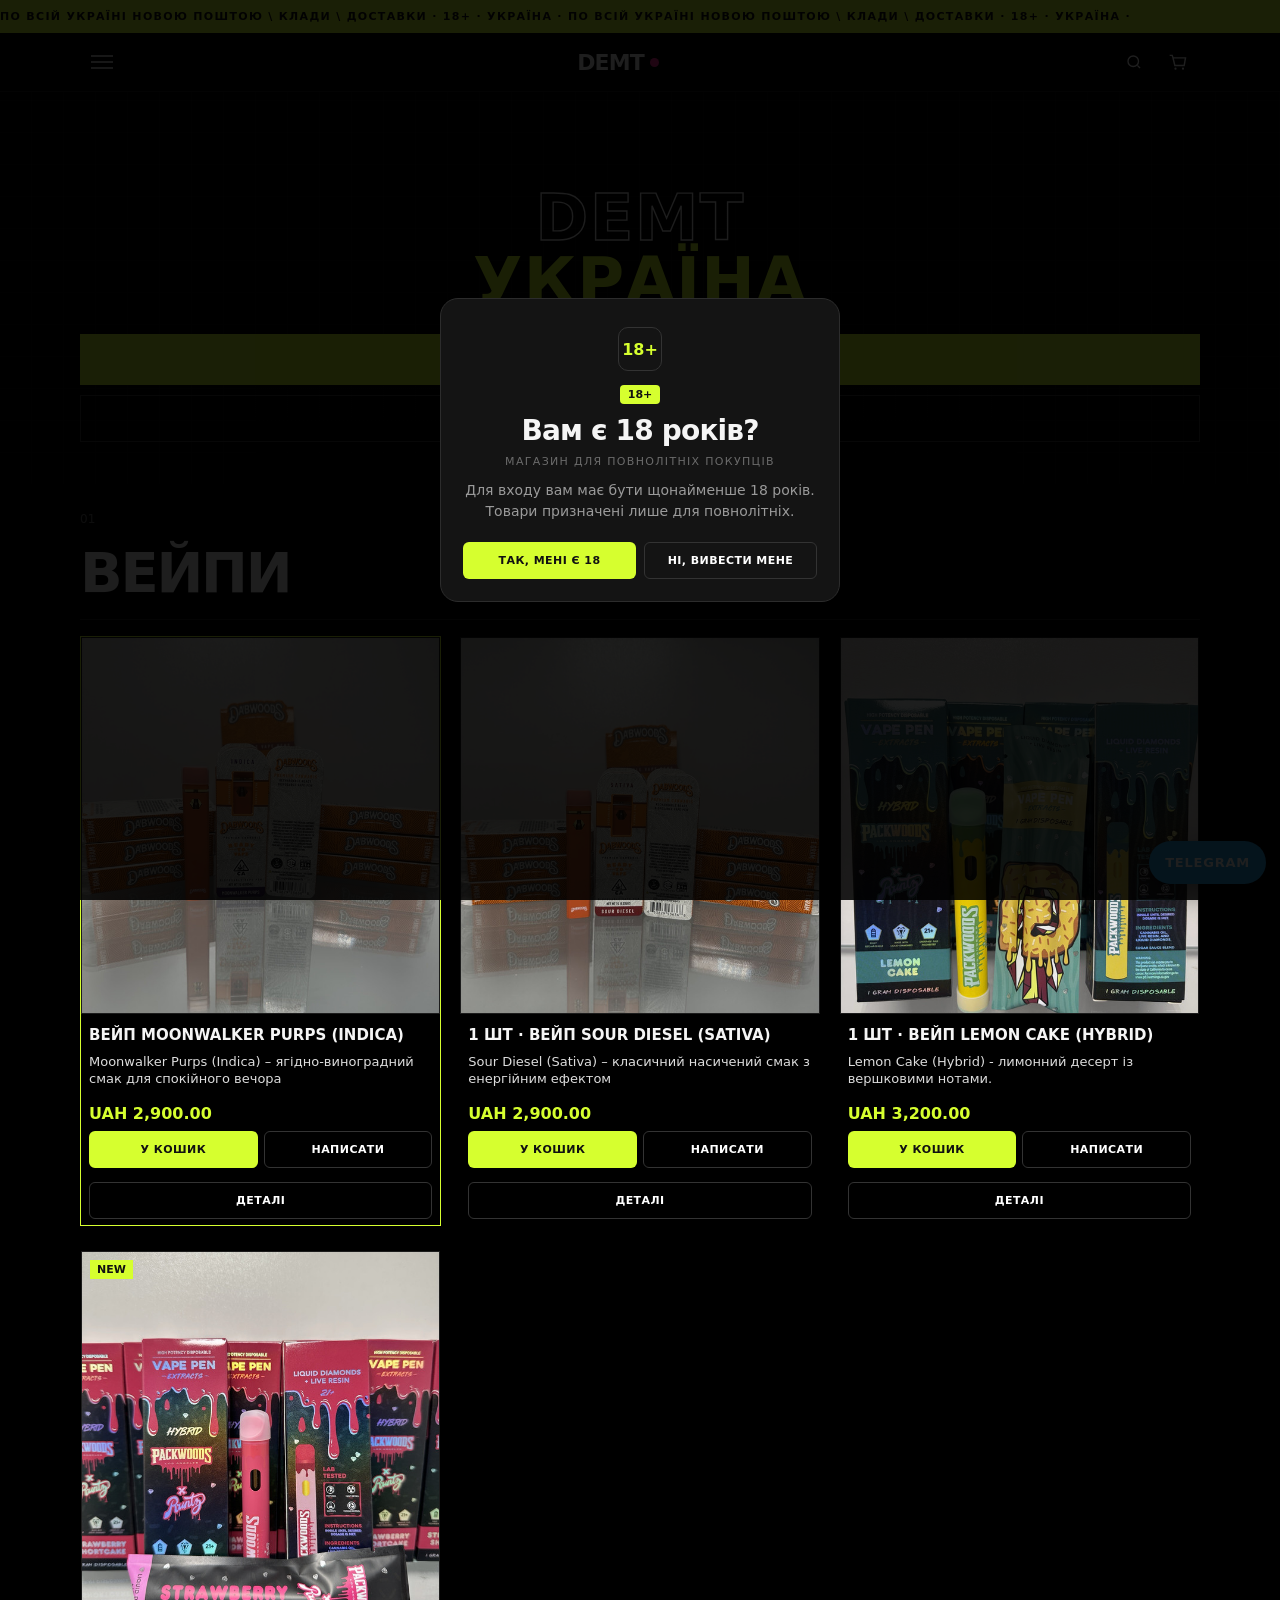
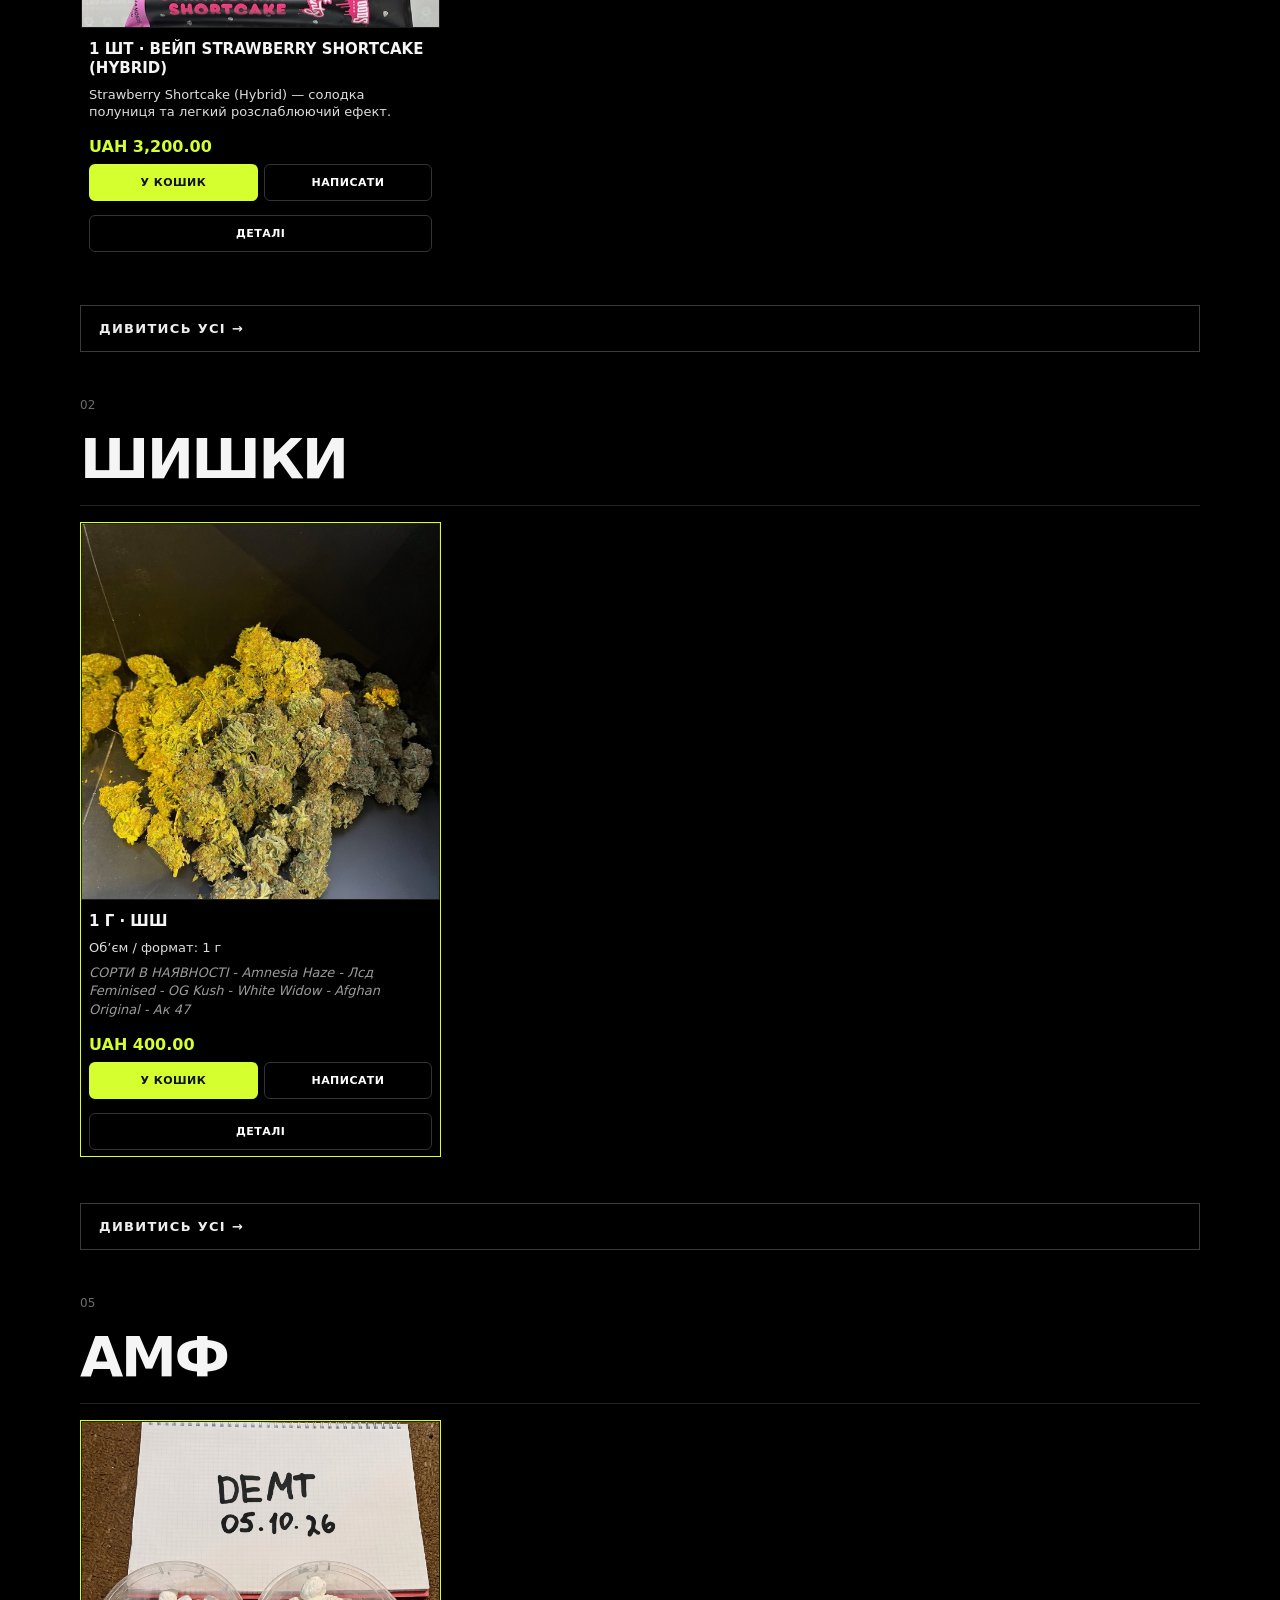
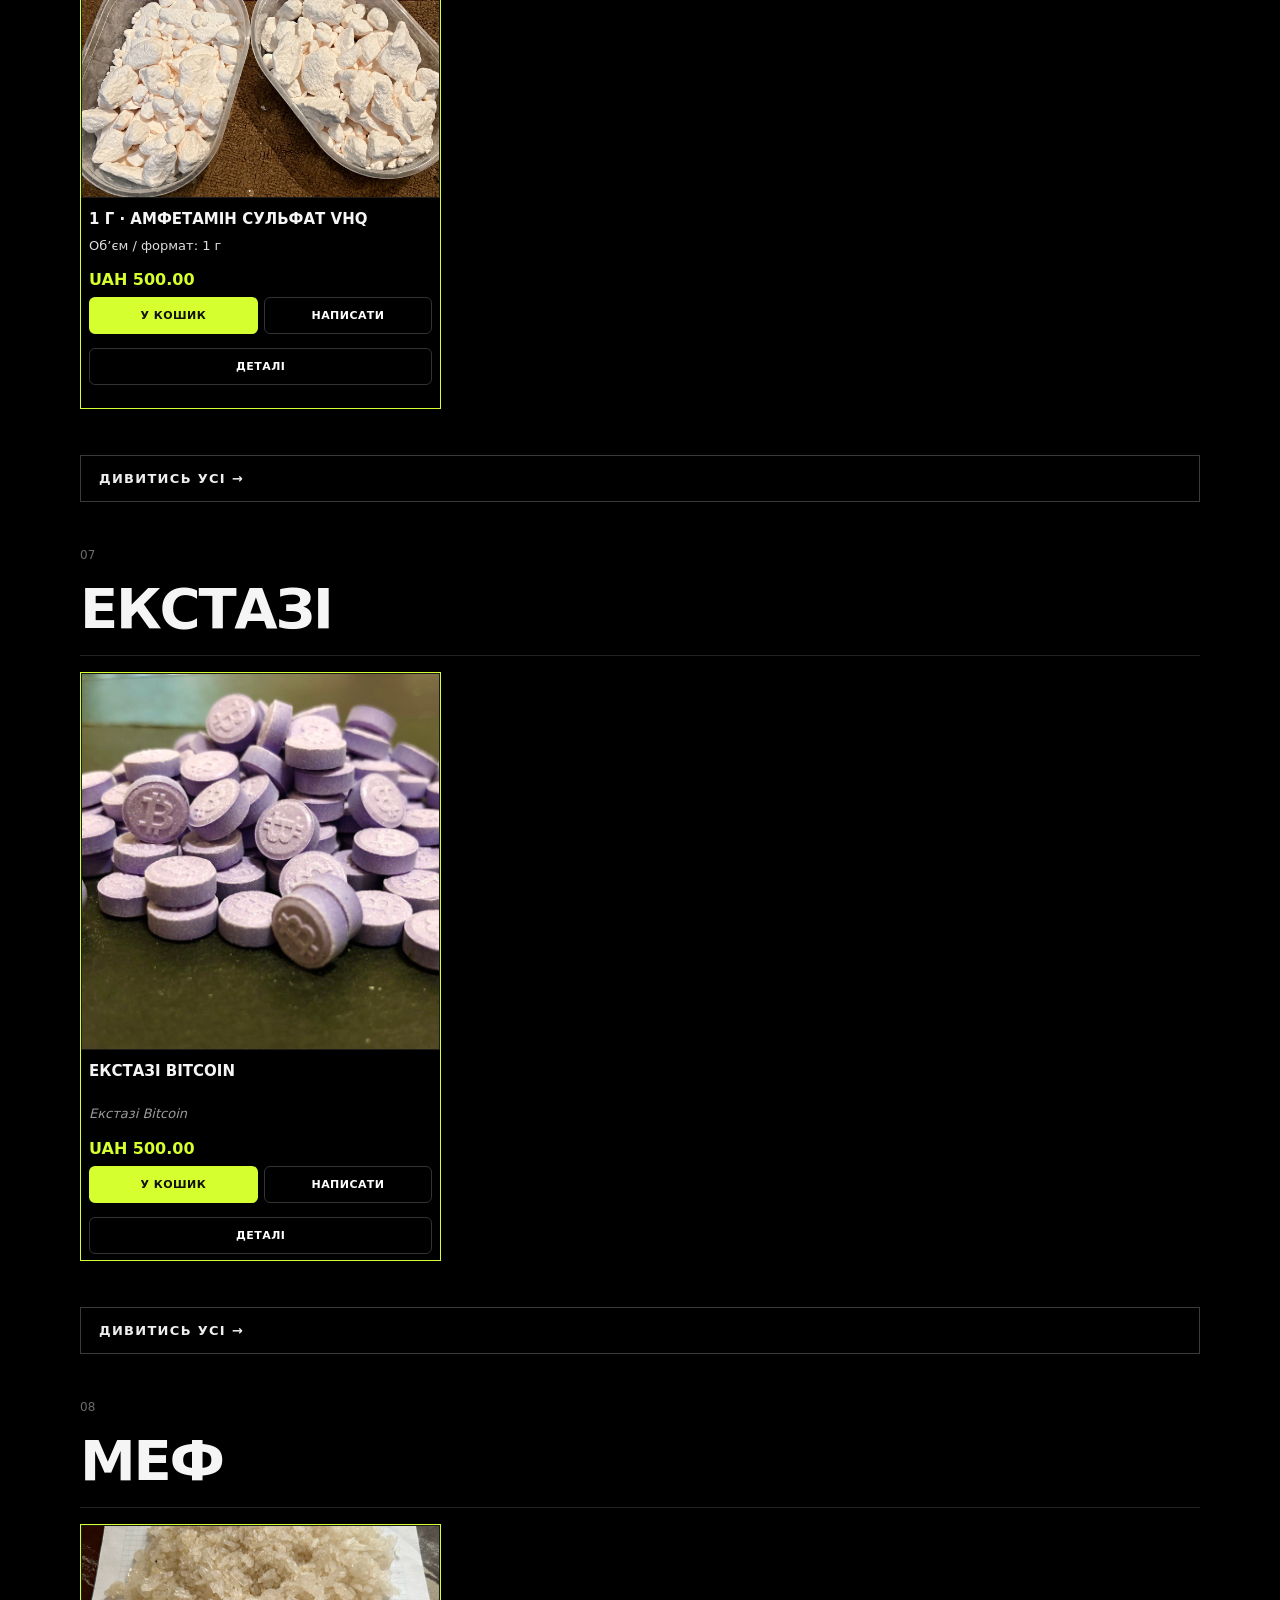
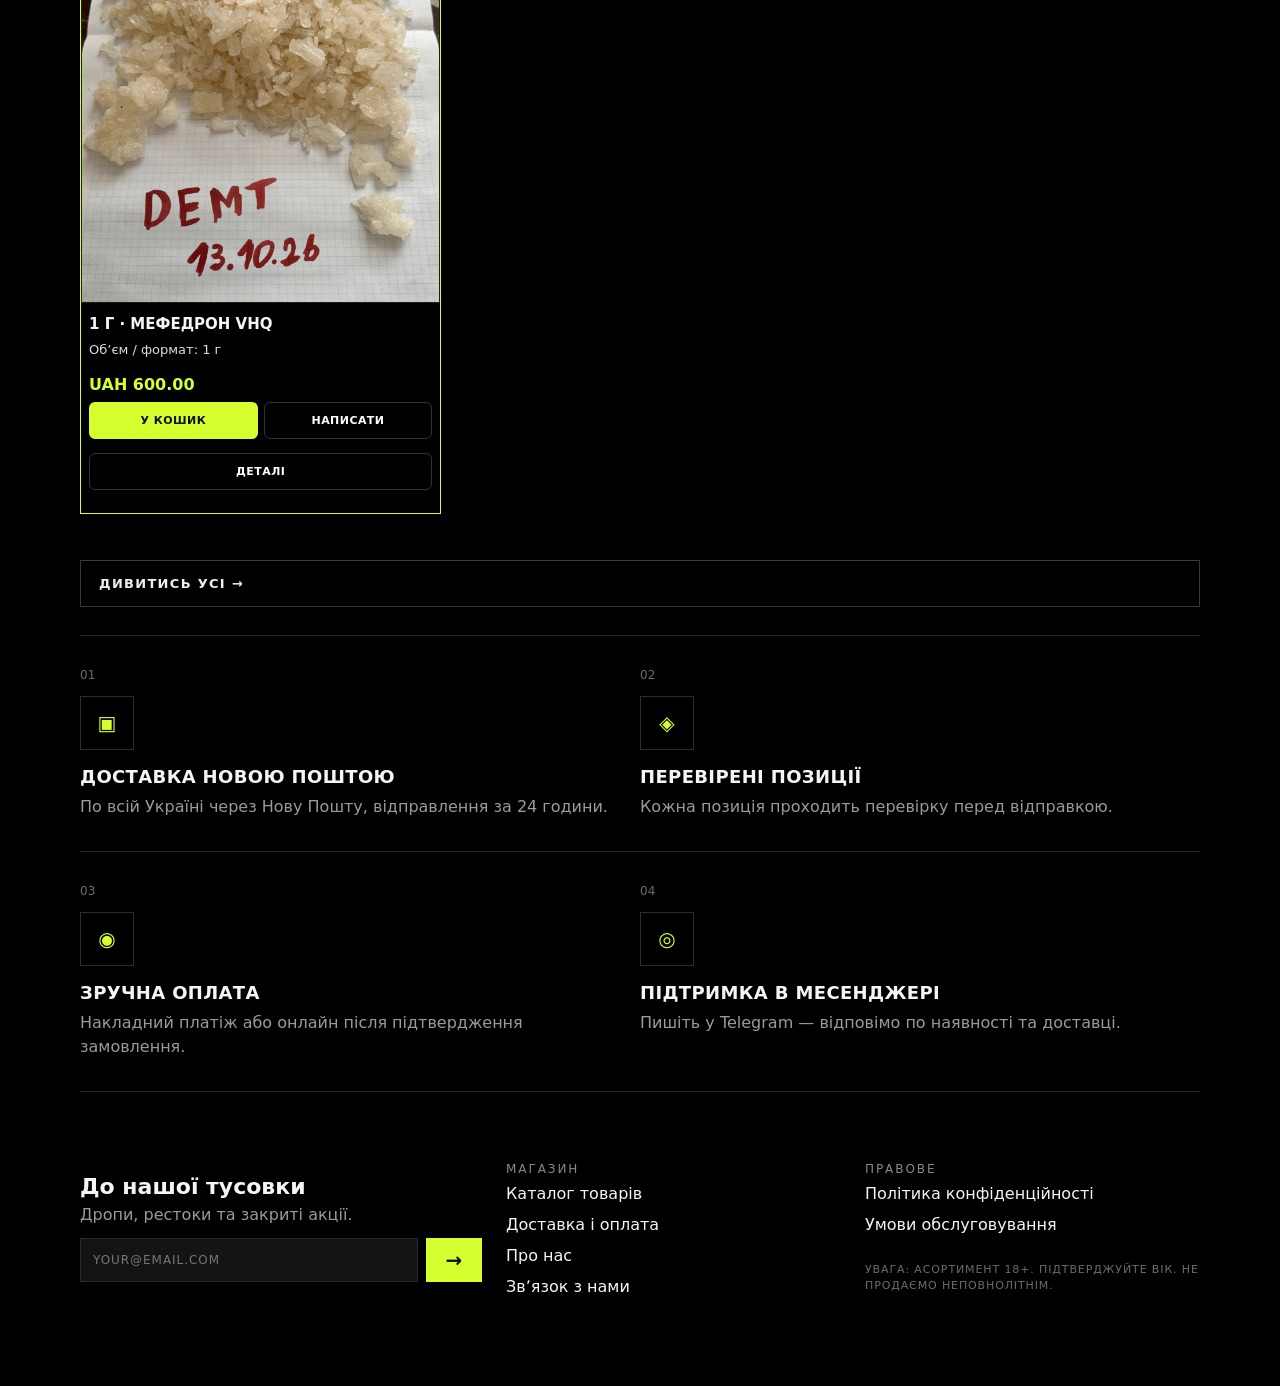
<file: index.html>
<!DOCTYPE html>
<html lang="uk">
<head>
  <meta charset="UTF-8" />
  <meta name="viewport" content="width=device-width, initial-scale=1.0" />
  <title>DEMT</title>
  <meta name="description" id="metaDesc" content="Магазин. Доставка Новою Поштою по Україні." />
  <meta property="og:type" content="website" />
  <meta property="og:title" id="ogTitle" content="NOVA" />
  <meta property="og:description" id="ogDesc" content="Каталог. Доставка Новою Поштою. Замовлення в Telegram." />
  <meta property="og:image" id="ogImage" content="images/cover.svg" />
  <meta property="og:url" id="ogUrl" content="" />
  <meta name="twitter:card" content="summary_large_image" />
  <link rel="icon" href="images/cover.svg" />
  <link rel="stylesheet" href="styles.css" />
</head>
<body>
  <div class="gate" id="gate">
    <div class="gate-card">
      <div class="gate-mark">18+</div>
      <div class="age-pill">18+</div>
      <h2 id="ageTitle">Вам є 18 років?</h2>
      <div class="sub" id="ageSub">МАГАЗИН ДЛЯ ПОВНОЛІТНІХ</div>
      <p id="ageText">Для входу вам має бути щонайменше 18 років.</p>
      <div class="gate-actions">
        <button class="btn btn-lime" id="yesAge">Так, мені є 18</button>
        <button class="btn btn-dark" id="noAge">Ні, вивести мене</button>
      </div>
    </div>
  </div>

  <div class="announce"><div class="announce-track" id="announceTrack"></div></div>

  <header class="header">
    <div class="wrap header-row">
      <button class="icon" id="menuBtn" aria-label="Меню">
        <svg width="22" height="14" viewBox="0 0 22 14" fill="none"><path d="M0 1h22M0 7h22M0 13h22" stroke="#fff" stroke-width="1.6"/></svg>
      </button>
      <a class="logo" href="#home" id="logoLink"><span id="shopName">DEMT</span><i id="logoDot"></i></a>
      <div class="right-icons">
        <button class="icon" id="searchBtn" aria-label="Пошук">
          <svg width="18" height="18" viewBox="0 0 24 24" fill="none"><circle cx="11" cy="11" r="7" stroke="#fff" stroke-width="1.8"/><path d="M20 20l-3.5-3.5" stroke="#fff" stroke-width="1.8"/></svg>
        </button>
        <button class="icon rel" id="cartBtn" aria-label="Кошик">
          <svg width="20" height="20" viewBox="0 0 24 24" fill="none"><path d="M6 7h15l-1.6 9.2H8.2L6 7zm0 0L5 4H2" stroke="#fff" stroke-width="1.7"/><circle cx="9" cy="20" r="1.3" fill="#fff"/><circle cx="18" cy="20" r="1.3" fill="#fff"/></svg>
          <span class="badge-count" id="cartCount">0</span>
        </button>
      </div>
    </div>
  </header>

  <div class="menu" id="menu">
    <div class="menu-top"><span>МЕНЮ</span><button class="icon" id="closeMenu">✕</button></div>
    <nav id="menuNav"></nav>
  </div>

  <div class="search-layer" id="searchLayer">
    <div class="search-wrap">
      <input class="search-box" id="search" placeholder="Назва, категорія, опис..." autocomplete="off" />
      <div class="suggest" id="suggest"></div>
    </div>
  </div>

  <main>
    <section class="page on" id="page-home">
      <div class="hero-stage">
        <div class="wrap home-hero">
          <h1 class="hero-title">
            <span class="out" id="heroOutline">ЗБЕРИ</span>
            <span class="lime" id="heroLime">ІДЕАЛЬНИЙ НАБІР</span>
          </h1>
          <p class="hero-lead" id="heroText">Пристрої, картриджі та аксесуари. Швидка доставка, перевірені позиції.</p>
          <a class="cta-lime" href="#catalog/all" id="catalogBtn">Весь каталог →</a>
          <a class="cta-ghost" href="#contact" id="managerBtn">✈ Звʼязатися з менеджером</a>
        </div>
      </div>
      <div class="wrap" id="homeSections"></div>
      <div class="wrap" id="homeTrust"></div>
    </section>

    <section class="page" id="page-catalog">
      <div class="wrap col-head">
        <div class="col-meta">
          <span><span class="dot-lime"></span>// КАТАЛОГ</span>
          <span id="resultCount">0 результатів</span>
        </div>
        <h1 id="colTitle">Под-системи</h1>
        <div class="tools">
          <select class="tool" id="filterSel" aria-label="Категорія"></select>
          <select class="tool" id="sortSel">
            <option value="rec">Рекомендовані</option>
            <option value="new">Новинки</option>
            <option value="price-asc">Дешевші</option>
            <option value="price-desc">Дорожчі</option>
          </select>
        </div>
      </div>
      <div class="wrap grid" id="grid"></div>
    </section>

    <section class="page" id="page-delivery">
      <div class="wrap col-head">
        <div class="col-meta"><span><span class="dot-lime"></span>// ДОСТАВКА</span></div>
        <h1>Доставка і оплата</h1>
      </div>
      <div class="wrap page-text">
        <h3 style="color:#fff;margin:16px 0 8px">Доставка</h3>
        <p>Відправляємо Новою Поштою по всій Україні. Зазвичай передаємо в відділення протягом 24 годин після підтвердження в Telegram.</p>
        <h3 style="color:#fff;margin:16px 0 8px">Оплата</h3>
        <p> оплата за реквізитами карта, криптовалюта, paypal, crypto після того, як менеджер підтвердить замовлення.</p>
        <h3 style="color:#fff;margin:16px 0 8px">Як замовити</h3>
        <p>Додайте товар у кошик і натисніть «Оформити в Telegram». Або напишіть менеджеру з картки товару. У чаті вкажіть місто й відділення.</p>
        <h3 style="color:#fff;margin:16px 0 8px">Наявність</h3>
        <p>Позиції з позначкою «Немає в наявності» замовити через кошик не можна. Можна лише уточнити в менеджера, коли з’явиться.</p>
      </div>
    </section>

    <section class="page" id="page-about">
      <div class="wrap col-head">
        <div class="col-meta"><span><span class="dot-lime"></span>// ПРО НАС</span></div>
        <h1>Про магазин</h1>
      </div>
      <div class="wrap page-text">
        Наш магазин надає широкий асортимент натуральної продукції коноплі/каннабісу від найкращих виробників Європи.

    Ми працюємо з найкращими Європейськими виробниками повного циклу виробництва від вирощування преміум сортів канабісу для подальшого отримання найчистішого екстракту «дистилят» (TGK)
    Працюємо з 2020 року, маємо великий досвід у сфері продажу та доставки продукції коноплі/каннабісу по всій Україні. Ми гарантуємо якість та безпеку нашої продукції, а також швидку та надійну доставку до вашого міста.
      </div>
    </section>

    <section class="page" id="page-contact">
      <div class="wrap col-head">
        <div class="col-meta"><span><span class="dot-lime"></span>// КОНТАКТИ</span></div>
        <h1>Звʼязок з нами</h1>
      </div>
      <div class="wrap page-text">
        <p>Телефон: <a id="phoneLink" href="#">+380 00 000 00 00</a></p>
        <p>Пошта: <a id="mailLink" href="#">your@email.com</a></p>
        <p><a id="tgLink" href="#" target="_blank" rel="noopener">Telegram</a> · <a id="igLink" href="#" target="_blank" rel="noopener">Instagram</a></p>
      </div>
    </section>

    <section class="page" id="page-privacy">
      <div class="wrap col-head">
        <div class="col-meta"><span><span class="dot-lime"></span>// ПРАВОВЕ</span></div>
        <h1>Політика конфіденційності</h1>
      </div>
      <div class="wrap page-text">
        Ми не збираємо і не зберігаємо жодних персональних даних.
Усі дії на сайті / в сервісі відбуваються анонімно.

Ми не зберігаємо:

ім’я
номер телефону
адресу / відділення Нової Пошти
будь-які інші дані, які могли б вас ідентифікувати

Навіть якщо під час оформлення замовлення ви вказуєте якісь дані (наприклад, для доставки), вони не зберігаються на наших серверах і використовуються лише в момент передачі замовлення перевізнику. Після цього вони видаляються і більше ніде не фіксуються.
Ми не ведемо базу клієнтів, не збираємо аналітику, яка дозволяє вас ідентифікувати, і не передаємо нікому жодних даних, бо їх у нас просто немає.
Якщо у вас виникнуть питання — напишіть нам, але пам’ятайте, що ми не зможемо знайти ваше замовлення за персональними даними, бо їх не зберігаємо.
      </div>
    </section>

    <section class="page" id="page-terms">
      <div class="wrap col-head">
        <div class="col-meta"><span><span class="dot-lime"></span>// ПРАВОВЕ</span></div>
        <h1>Умови обслуговування</h1>
      </div>
      <div class="wrap page-text">
        Послуги/товари призначені виключно для осіб, які досягли 18 років.

Оформлюючи замовлення, ви підтверджуєте, що вам виповнилося 18 років. Ми не несемо відповідальності за дії осіб, які приховали свій реальний вік.
      </div>
    </section>
  </main>

  <footer>
    <div class="wrap cols">
      <div>
        <div class="news">
          <h3>До нашої тусовки</h3>
          <p>Дропи, рестоки та закриті акції.</p>
          <form class="news-row" id="newsForm">
            <input name="email" type="email" required placeholder="YOUR@EMAIL.COM" />
            <button type="submit">→</button>
          </form>
        </div>
      </div>
      <div>
        <div class="fl">Магазин</div>
        <div class="flinks">
          <a href="#catalog">Каталог товарів</a>
          <a href="#delivery">Доставка і оплата</a>
          <a href="#about">Про нас</a>
          <a href="#contact">Звʼязок з нами</a>
        </div>
      </div>
      <div>
        <div class="fl">Правове</div>
        <div class="flinks">
          <a href="#privacy">Політика конфіденційності</a>
          <a href="#terms">Умови обслуговування</a>
          
        </div>
        <p class="legal-warn" id="warning"></p>
      </div>
    </div>
  </footer>

  <div class="overlay" id="overlay"></div>
  <aside class="drawer" id="cartDrawer">
    <div class="dh"><strong>Кошик</strong><button class="btn btn-dark" id="closeCart">Закрити</button></div>
    <div class="clist" id="cartList"></div>
    <div class="df">
      <div>Разом: <strong id="cartSum">0 ₴</strong></div>
      <button class="btn btn-lime" id="checkoutBtn">Оформити в Telegram</button>
    </div>
  </aside>

  <div class="modal" id="productModal">
    <div class="sheet">
      <button class="btn btn-dark" id="closeProduct">Закрити</button>
      <div class="thumb" style="margin:12px 0;max-width:280px" id="pThumb"><div class="art" id="pArt"><span></span></div></div>
      <h2 id="pTitle"></h2>
      <p id="pDesc" style="color:#9a9a9a"></p>
      <div class="price" id="pPrice" style="margin:12px 0"></div>
      <button class="btn btn-lime" id="pAdd" style="width:100%">У кошик</button>
      <button class="btn btn-dark" id="pAsk" style="width:100%;margin-top:8px">Написати про товар</button>
    </div>
  </div>

  <div class="modal" id="checkoutModal">
    <div class="sheet">
      <div class="dh" style="padding:0 0 12px"><strong>Оформлення</strong><button class="btn btn-dark" id="closeCheckout">Закрити</button></div>
      <form class="form" id="orderForm">
        <div id="checkoutForm">
          <input name="name" required placeholder="Імʼя" />
          <input name="phone" required placeholder="Телефон" />
          <input name="city" required placeholder="Місто" />
          <input name="np" placeholder="Відділення Нової Пошти" />
          <textarea name="comment" rows="3" placeholder="Коментар"></textarea>
          <button class="btn btn-lime" type="submit">Підтвердити замовлення</button>
        </div>
        <div class="hidden" id="okBox" style="padding:20px 0;text-align:center">
          <h3>Замовлення прийнято</h3>
          <p id="okText" style="color:#9a9a9a;margin-top:8px"></p>
        </div>
      </form>
    </div>
  </div>

  <a class="tg-float" id="tgFloat" href="#" target="_blank" rel="noopener">Telegram</a>

  <script src="products.js"></script>
  <script src="store.js"></script>
  <script src="app.js"></script>
</body>
</html>
</file>
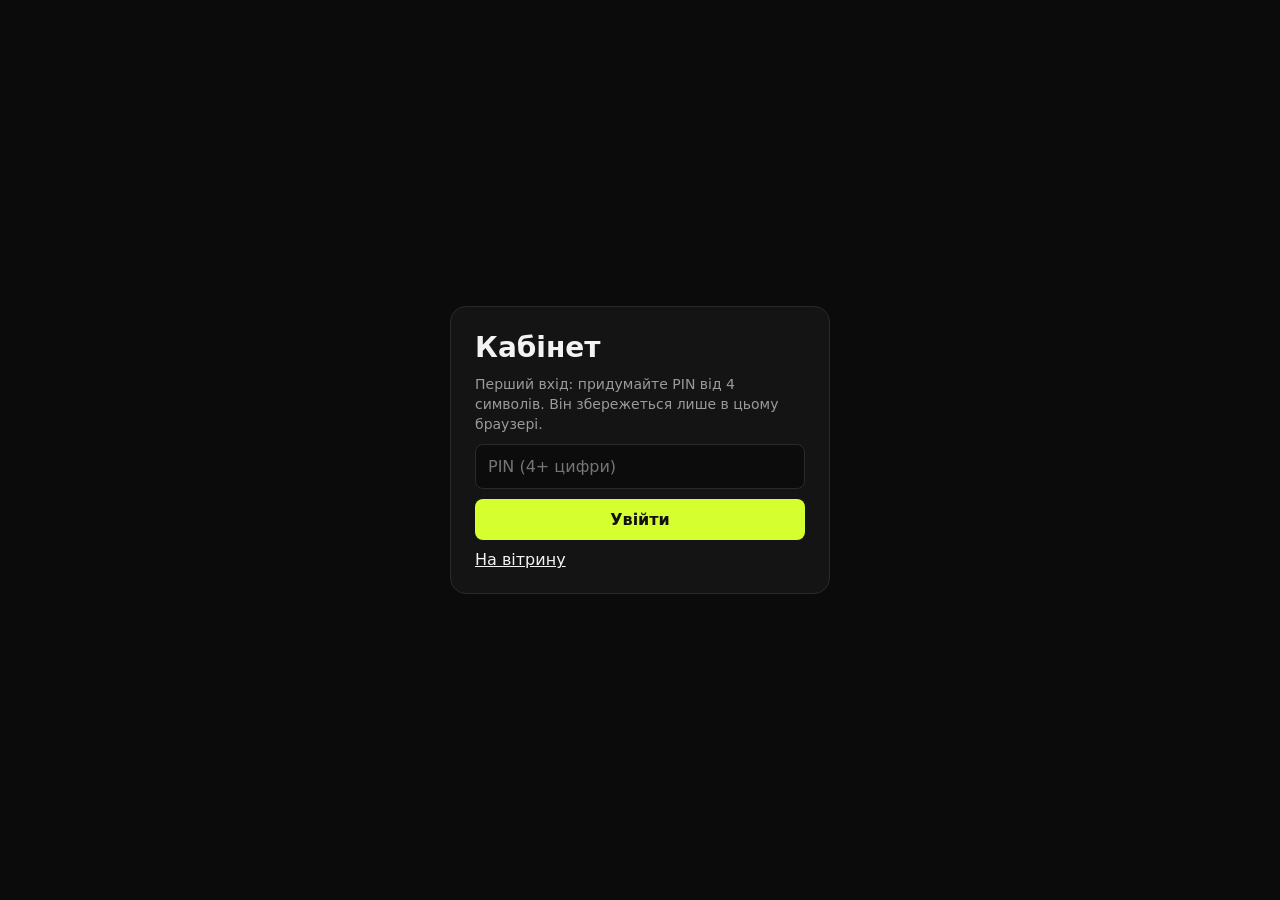
<file: admin.html>
<!DOCTYPE html>
<html lang="uk">
<head>
  <meta charset="UTF-8" />
  <meta name="viewport" content="width=device-width, initial-scale=1.0" />
  <title>Кабінет</title>
  <link rel="stylesheet" href="admin.css" />
</head>
<body>
  <div class="lock" id="lock">
    <div class="box">
      <h1>Кабінет</h1>
      <p id="lockHint">Введіть PIN. Перший вхід створить новий код.</p>
      <input id="pin" type="password" inputmode="numeric" placeholder="PIN (4+ цифри)" />
      <button class="go" id="unlock">Увійти</button>
      <a href="index.html">На вітрину</a>
    </div>
  </div>

  <div class="app hidden" id="app">
    <header>
      <b>Кабінет</b>
      <nav>
        <button data-tab="products" class="on">Товари</button>
        <button data-tab="cats">Категорії</button>
        <button data-tab="shop">Магазин</button>
        <button data-tab="data">Дані</button>
      </nav>
      <div class="right">
        <a href="index.html" target="_blank">Вітрина</a>
        <button id="logout">Вихід</button>
      </div>
    </header>

    <section class="tab on" id="tab-products">
      <div class="bar">
        <h2>Товари</h2>
        <button class="go" id="addProduct">+ Додати товар</button>
      </div>
      <div class="list" id="productList"></div>
    </section>

    <section class="tab" id="tab-cats">
      <div class="bar">
        <h2>Категорії</h2>
        <button class="go" id="addCat">+ Категорія</button>
      </div>
      <p class="hint">Категорія «all / Каталог» потрібна для загального списку. Інші — пункти меню.</p>
      <div class="list" id="catList"></div>
    </section>

    <section class="tab" id="tab-shop">
      <div class="bar"><h2>Дані магазину</h2><button class="go" id="saveShop">Зберегти</button></div>
      <form class="grid-form" id="shopForm"></form>
    </section>

    <section class="tab" id="tab-data">
      <div class="bar"><h2>Імпорт / експорт</h2></div>
      <p class="hint">Без бази: товари пишуться в products.js, фото кладете в папку images/. Потім усю папку магазину заливаєте на хостинг — сайт однаковий з будь-якого телефону.</p>
      <div class="row">
        <button class="go" id="exportJsBtn">Завантажити products.js</button>
        <button class="ghost" id="exportPhotosBtn">Завантажити фото з кабінету</button>
        <button class="ghost" id="exportBtn">Резервна копія JSON</button>
        <label class="go ghost">Імпортувати JSON<input type="file" id="importFile" accept="application/json" hidden></label>
        <button class="danger" id="resetBtn">Скинути до шаблону</button>
      </div>
      <div class="bar" style="margin-top:28px"><h2>Змінити PIN</h2></div>
      <div class="row">
        <input id="newPin" type="password" inputmode="numeric" placeholder="Новий PIN" />
        <button class="go" id="savePin">Оновити PIN</button>
      </div>
    </section>
  </div>

  <div class="modal hidden" id="modal">
    <form class="sheet" id="productForm">
      <div class="bar">
        <h2 id="modalTitle">Товар</h2>
        <button type="button" class="ghost" id="closeModal">Закрити</button>
      </div>
      <input name="id" type="hidden" />
      <label>Назва<input name="title" required placeholder="Назва товару"></label>
      <div class="two">
        <label>Ціна, грн<input name="price" type="number" min="0" step="1" required></label>
        <label>Стара ціна<input name="oldPrice" type="number" min="0" step="1" placeholder="необовʼязково"></label>
      </div>
      <div class="two">
        <label>Категорія<select name="category" id="catSelect"></select></label>
        <label>Обʼєм / формат<input name="volume" placeholder="1 мл, 1 шт"></label>
      </div>
      <div class="two">
        <label>Бейдж<input name="badge" placeholder="NEW / HIT"></label>
        <label>Артикул на плейсхолдері<input name="art" placeholder="MINI"></label>
      </div>
      <label>Короткий рядок (спека)<input name="spec" placeholder="Формат, обʼєм, комплектація"></label>
      <label>Другий рядок<input name="extra" placeholder="Подарунок до замовлення"></label>
      <label>Опис на картці<textarea name="note" rows="3" placeholder="Текст, який бачить покупець на картці"></textarea></label>
      <label>Повний опис<textarea name="desc" rows="4" placeholder="Детальний опис у вікні товару"></textarea></label>
      <label class="check"><input name="inStock" type="checkbox" checked> В наявності</label>
      <label>Шлях до фото в папці магазину
        <input name="imagePath" placeholder="images/tovar-1.jpg">
      </label>
      <p class="hint">Покладіть файл у папку images/ і впишіть шлях. Або оберіть фото нижче — кабінет підкаже імʼя файлу.</p>
      <label>Фото (превʼю в кабінеті)
        <input name="file" type="file" accept="image/*">
      </label>
      <img id="preview" alt="" class="preview hidden">
      <input name="image" type="hidden">
      <div class="row">
        <button class="go" type="submit">Зберегти товар</button>
        <button class="danger" type="button" id="deleteProduct">Видалити</button>
      </div>
    </form>
  </div>

  <script src="products.js"></script>
  <script src="store.js"></script>
  <script src="admin.js"></script>
</body>
</html>
</file>
<file: styles.css>
:root {
  --lime: #d6ff2f;
  --pink: #ff2d95;
  --bg: #000;
  --muted: #9a9a9a;
  --muted-2: #6b6b6b;
}
* { box-sizing: border-box; margin: 0; padding: 0; }
html, body { background: #000; color: #f5f5f5; font-family: Inter, system-ui, -apple-system, "Segoe UI", sans-serif; overflow-x: hidden; width: 100%; max-width: 100%; }
img, svg, video { max-width: 100%; }
a { color: inherit; text-decoration: none; }
button, input, select, textarea { font: inherit; color: inherit; }
button { cursor: pointer; }
.wrap { width: min(1120px, calc(100% - 32px)); margin-inline: auto; max-width: 100%; }

.gate { position: fixed; inset: 0; z-index: 100; background: rgba(0,0,0,.88); display: grid; place-items: center; padding: 20px; }
.gate.hidden { display: none; }
.gate-card { width: min(400px, 100%); background: #141414; border: 1px solid #2c2c2c; border-radius: 18px; padding: 28px 22px 22px; text-align: center; }
.gate-mark { width: 44px; height: 44px; margin: 0 auto 12px; border: 1px solid #333; border-radius: 10px; display: grid; place-items: center; color: var(--lime); font-weight: 700; }
.age-pill { display: inline-block; background: var(--lime); color: #111; font-size: 11px; font-weight: 800; padding: 3px 8px; border-radius: 4px; margin-bottom: 10px; }
.gate-card h2 { font-size: 28px; letter-spacing: -.03em; margin-bottom: 8px; }
.gate-card .sub { color: var(--muted-2); font-size: 11px; letter-spacing: .12em; text-transform: uppercase; margin-bottom: 12px; }
.gate-card p { color: var(--muted); font-size: 14px; line-height: 1.5; }
.gate-actions { display: grid; grid-template-columns: 1fr 1fr; gap: 8px; margin-top: 20px; }
.btn { border: 0; border-radius: 6px; padding: 11px 8px; font-size: 11px; font-weight: 800; letter-spacing: .04em; text-transform: uppercase; }
.btn-lime { background: var(--lime); color: #111; }
.btn-dark { background: transparent; border: 1px solid #333; color: #fff; }
.btn:disabled { opacity: .4; cursor: not-allowed; }

.announce { background: var(--lime); color: #111; font-size: 11px; font-weight: 800; letter-spacing: .12em; text-transform: uppercase; overflow: hidden; white-space: nowrap; padding: 10px 0; width: 100%; max-width: 100%; }
.announce-track { display: inline-block; white-space: nowrap; animation: marquee 16s linear infinite; }
@keyframes marquee { from { transform: translateX(0); } to { transform: translateX(-50%); } }

.header { position: sticky; top: 0; z-index: 40; background: #000; border-bottom: 1px solid #1c1c1c; }
.header-row { display: grid; grid-template-columns: 44px 1fr 88px; align-items: center; min-height: 58px; }
.icon { width: 44px; height: 44px; background: none; border: 0; color: #fff; display: grid; place-items: center; }
.logo { justify-self: center; font-weight: 800; font-size: 22px; letter-spacing: -.04em; display: flex; align-items: center; gap: 6px; }
.logo i { width: 9px; height: 9px; border-radius: 50%; background: var(--pink); display: inline-block; }
.right-icons { display: flex; justify-content: flex-end; }

.menu { position: fixed; inset: 0; z-index: 70; background: #000; transform: translateY(-8px); opacity: 0; pointer-events: none; transition: .2s ease; display: flex; flex-direction: column; }
.menu.open { transform: none; opacity: 1; pointer-events: auto; }
.menu-top { display: flex; justify-content: space-between; align-items: center; padding: 18px 18px 10px; color: var(--muted-2); font-size: 12px; letter-spacing: .16em; }
.menu nav { padding: 10px 22px 40px; display: flex; flex-direction: column; gap: 22px; }
.menu nav a { font-size: 28px; font-weight: 500; letter-spacing: -.02em; }
.menu nav a.active { color: var(--lime); }

.search-layer { position: fixed; inset: 0; z-index: 65; background: rgba(0,0,0,.86); display: none; padding: 80px 16px 16px; }
.search-layer.open { display: block; }
.search-wrap { width: min(560px, 100%); margin: 0 auto; }
.search-box { width: 100%; background: #111; border: 1px solid #2a2a2a; border-radius: 10px; padding: 14px 16px; font-size: 16px; }
.suggest { margin-top: 8px; background: #111; border: 1px solid #2a2a2a; border-radius: 10px; overflow: hidden; }
.suggest:empty { display: none; }
.sug { display: grid; grid-template-columns: 48px 1fr auto; gap: 10px; align-items: center; padding: 10px 12px; border-bottom: 1px solid #222; cursor: pointer; text-align: left; width: 100%; background: transparent; border: 0; border-bottom: 1px solid #222; color: inherit; }
.sug img, .sug .ph { width: 48px; height: 48px; object-fit: cover; background: #1a1a1a; display: grid; place-items: center; font-size: 10px; font-weight: 800; }
.sug b { display: block; font-size: 14px; }
.sug span { color: #9a9a9a; font-size: 12px; }
.sug .off { color: #f5c2c2; }
.tg-float { position: fixed; right: 14px; bottom: 16px; z-index: 45; background: #2aa3e6; color: #fff; font-weight: 800; font-size: 13px; letter-spacing: .06em; text-transform: uppercase; padding: 14px 16px; border-radius: 999px; box-shadow: 0 10px 30px rgba(0,0,0,.45); }
.oos-tag { position: absolute; top: 8px; right: 8px; background: #3a1010; color: #ffb4b4; font-size: 10px; font-weight: 800; padding: 4px 7px; }

.hero-stage {
  background:
    linear-gradient(rgba(0,0,0,.2), rgba(0,0,0,.55)),
    repeating-linear-gradient(0deg, transparent 0 31px, #161616 32px),
    repeating-linear-gradient(90deg, transparent 0 31px, #161616 32px),
    #050505;
  padding: 48px 0 36px;
  text-align: center;
}
.home-hero { padding: 10px 0 6px; }
.hero-title { display: grid; gap: 2px; margin-bottom: 18px; }
.hero-title .out,
.hero-title .lime {
  font-size: clamp(28px, 9vw, 64px);
  line-height: .95;
  letter-spacing: .02em;
  text-transform: uppercase;
  font-weight: 800;
  overflow-wrap: anywhere;
  word-break: break-word;
}
.hero-title .out {
  color: transparent;
  -webkit-text-stroke: 1.4px #eee;
}
.hero-title .lime {
  color: var(--lime);
  white-space: pre-line;
}
.hero-lead { color: #bdbdbd; font-size: 15px; line-height: 1.55; max-width: 34ch; margin: 0 auto 22px; }
.cta-lime, .cta-ghost { display: block; }
.cta-lime {
  background: var(--lime); color: #111;
  font-weight: 800; letter-spacing: .12em; text-transform: uppercase;
  padding: 16px 18px; margin: 0 0 10px;
}
.cta-ghost {
  border: 1px solid #3a3a3a; color: #eee;
  font-weight: 700; letter-spacing: .1em; text-transform: uppercase;
  padding: 15px 18px; font-size: 13px;
}
.home-sec { padding: 28px 0 8px; }
.home-sec h2 {
  font-size: clamp(26px, 9vw, 56px);
  letter-spacing: -.04em; text-transform: uppercase;
  padding-bottom: 14px; margin: 8px 0 16px; border-bottom: 1px solid #222;
  overflow-wrap: anywhere;
}
.cats { display: grid; grid-template-columns: 1fr 1fr; gap: 8px; padding: 22px 0 8px; }
.cat { background: #0f0f0f; border: 1px solid #222; border-radius: 12px; padding: 16px 14px; min-height: 92px; display: flex; flex-direction: column; justify-content: space-between; }
.cat b { font-size: 16px; }
.cat span { color: var(--muted); font-size: 12px; }

.col-head { padding: 28px 0 8px; }
.col-meta { display: flex; justify-content: space-between; gap: 8px; color: var(--muted); font-size: 11px; letter-spacing: .08em; text-transform: uppercase; }
.dot-lime { width: 8px; height: 8px; background: var(--lime); display: inline-block; margin-right: 8px; }
.col-head h1 { font-size: clamp(28px, 10vw, 72px); line-height: .95; letter-spacing: -.04em; text-transform: uppercase; margin: 18px 0 16px; padding-bottom: 16px; border-bottom: 1px solid #222; overflow-wrap: anywhere; }
.tools { display: grid; grid-template-columns: 1fr 1fr; gap: 8px; margin: 8px 0 18px; }
.tool { background: #0a0a0a; border: 1px solid #3a3a3a; color: #fff; min-height: 48px; padding: 0 12px; text-transform: uppercase; letter-spacing: .08em; font-size: 12px; font-weight: 700; width: 100%; }
select.tool { appearance: none; background-image: linear-gradient(45deg, transparent 50%, #fff 50%), linear-gradient(135deg, #fff 50%, transparent 50%); background-position: calc(100% - 18px) 50%, calc(100% - 12px) 50%; background-size: 6px 6px, 6px 6px; background-repeat: no-repeat; padding-right: 28px; }

.grid { display: grid; grid-template-columns: 1fr 1fr; gap: 18px 10px; padding-bottom: 40px; width: 100%; }
.card { display: flex; flex-direction: column; gap: 0; border: 1px solid transparent; min-width: 0; overflow: hidden; }
.card:hover, .card.is-on { border-color: var(--lime); }
.thumb { position: relative; aspect-ratio: 1 / 1.05; background: #0d0d0d; border: 1px solid #1c1c1c; overflow: hidden; }
.thumb img { width: 100%; height: 100%; object-fit: cover; }
.art { width: 100%; height: 100%; display: grid; place-items: center; font-weight: 800; font-size: 28px; letter-spacing: -.04em; color: #eaeaea; background: linear-gradient(160deg, #1a1a1a, #090909); }
.art span { border: 1px solid #3a3a3a; padding: 10px 14px; border-radius: 4px; }
.tag { position: absolute; top: 8px; left: 8px; background: var(--lime); color: #111; font-size: 11px; font-weight: 800; padding: 3px 7px; }
.oos { position: absolute; inset: 0; background: rgba(0,0,0,.55); display: grid; place-items: center; font-weight: 700; }
.card-copy { padding: 12px 8px 6px; display: flex; flex-direction: column; gap: 8px; min-height: 210px; }
.card h3 { font-size: 15px; font-weight: 800; line-height: 1.25; text-transform: uppercase; }
.card .spec { color: #ddd; font-size: 13px; line-height: 1.35; }
.card .extra { color: #cfcfcf; font-size: 13px; }
.card .note { color: var(--muted); font-size: 13px; font-style: italic; line-height: 1.4; margin-top: auto; }
.price { font-size: 16px; font-weight: 800; margin-top: 8px; color: var(--lime); }
.old { color: var(--muted-2); text-decoration: line-through; font-weight: 500; font-size: 13px; margin-left: 6px; }
.row-btns { display: grid; grid-template-columns: 1fr 1fr; gap: 6px; }

.trust { border-top: 1px solid #222; margin-top: 10px; }
.trust-item { padding: 28px 0; border-bottom: 1px solid #222; }
.num { color: var(--muted-2); font-size: 12px; margin-bottom: 14px; }
.ico { width: 54px; height: 54px; border: 1px solid #2c2c2c; display: grid; place-items: center; color: var(--lime); margin-bottom: 16px; font-size: 20px; }
.trust-item h3 { font-size: 18px; letter-spacing: .02em; text-transform: uppercase; margin-bottom: 8px; }
.trust-item p { color: var(--muted); line-height: 1.5; }

.news { padding: 34px 0 10px; }
.news h3 { font-size: 22px; margin-bottom: 6px; }
.news p { color: var(--muted); margin-bottom: 14px; }
.news-row { display: grid; grid-template-columns: 1fr 56px; gap: 8px; }
.news-row input { background: #141414; border: 1px solid #2a2a2a; padding: 14px 12px; text-transform: uppercase; letter-spacing: .08em; font-size: 12px; }
.news-row button { background: var(--lime); border: 0; color: #111; font-size: 20px; font-weight: 800; }

footer { padding: 28px 0 90px; }
.fl { margin: 22px 0 8px; font-size: 12px; letter-spacing: .16em; text-transform: uppercase; color: #888; }
.flinks { display: flex; flex-direction: column; gap: 12px; font-size: 16px; }
.legal-warn { margin-top: 28px; color: var(--muted-2); font-size: 11px; letter-spacing: .08em; text-transform: uppercase; line-height: 1.5; }

.overlay { position: fixed; inset: 0; background: rgba(0,0,0,.55); z-index: 50; display: none; }
.overlay.open { display: block; }
.drawer { position: fixed; top: 0; right: 0; height: 100%; width: min(430px, 100%); background: #0b0b0b; border-left: 1px solid #222; z-index: 60; transform: translateX(100%); transition: .25s ease; display: flex; flex-direction: column; }
.drawer.open { transform: none; }
.dh, .df { padding: 16px; border-bottom: 1px solid #222; display: flex; justify-content: space-between; align-items: center; }
.df { border-bottom: 0; border-top: 1px solid #222; }
.clist { padding: 14px; overflow: auto; flex: 1; display: flex; flex-direction: column; gap: 12px; }
.citem { display: grid; grid-template-columns: 64px 1fr auto; gap: 10px; align-items: center; }
.citem .ph { width: 64px; height: 64px; background: #171717; display: grid; place-items: center; font-size: 11px; font-weight: 800; }
.empty { color: var(--muted); text-align: center; margin-top: 40px; }
.qty { display: flex; border: 1px solid #333; width: max-content; margin-top: 6px; }
.qty button { width: 32px; height: 32px; background: #111; border: 0; }
.qty span { min-width: 26px; display: grid; place-items: center; }

.modal { position: fixed; inset: 0; z-index: 80; display: none; place-items: end center; }
.modal.open { display: grid; }
.sheet { width: min(640px, 100%); background: #111; border-top: 1px solid #2a2a2a; max-height: 92dvh; overflow: auto; padding: 18px 16px 28px; }
.sheet h2 { font-size: 26px; letter-spacing: -.03em; margin: 10px 0; }
.form { display: grid; gap: 8px; margin-top: 12px; }
.form input, .form textarea { background: #0a0a0a; border: 1px solid #2a2a2a; padding: 12px; }
.page { display: none; padding-bottom: 20px; }
.page.on { display: block; }
.page-text { color: var(--muted); line-height: 1.65; max-width: 62ch; padding: 10px 0 40px; }
.hidden { display: none !important; }
.badge-count { position: absolute; top: 4px; right: 2px; background: var(--lime); color: #111; min-width: 16px; height: 16px; border-radius: 99px; font-size: 10px; font-weight: 800; display: none; place-items: center; }
.icon.rel { position: relative; }

@media (min-width: 860px) {
  .grid { grid-template-columns: repeat(3, 1fr); gap: 24px 18px; }
  .home-hero { padding-top: 48px; }
  .cats { grid-template-columns: repeat(4, 1fr); }
  .trust { display: grid; grid-template-columns: 1fr 1fr; }
  .trust-item { padding: 32px 24px 32px 0; }
  footer .cols { display: grid; grid-template-columns: 1.2fr 1fr 1fr; gap: 24px; }
  .modal { place-items: center; }
  .sheet { border: 1px solid #2a2a2a; border-radius: 16px; max-height: 86dvh; }
}
</file>
<file: admin.css>
:root { --lime:#d6ff2f; --bg:#0b0b0b; --card:#141414; --line:#2a2a2a; --text:#f3f3f3; --muted:#9a9a9a; }
* { box-sizing: border-box; margin: 0; padding: 0; }
body { background: var(--bg); color: var(--text); font-family: Inter, system-ui, sans-serif; }
a { color: inherit; }
button, input, select, textarea { font: inherit; color: inherit; }
.hidden { display: none !important; }

.lock { min-height: 100dvh; display: grid; place-items: center; padding: 20px; }
.box { width: min(380px, 100%); background: var(--card); border: 1px solid var(--line); border-radius: 16px; padding: 24px; display: grid; gap: 10px; }
.box h1 { font-size: 28px; }
.box p, .hint { color: var(--muted); font-size: 14px; line-height: 1.45; }
input, select, textarea { width: 100%; background: #0c0c0c; border: 1px solid var(--line); padding: 12px; border-radius: 8px; }
.go, .ghost, .danger { border: 0; border-radius: 8px; padding: 11px 14px; font-weight: 800; cursor: pointer; }
.go { background: var(--lime); color: #111; }
.ghost { background: transparent; border: 1px solid var(--line); color: #fff; }
.danger { background: #3a1010; color: #ffb4b4; }

header { position: sticky; top: 0; background: #000; border-bottom: 1px solid var(--line); display: flex; gap: 10px; align-items: center; padding: 10px 14px; flex-wrap: wrap; z-index: 5; }
header nav { display: flex; gap: 6px; flex-wrap: wrap; }
header nav button { background: #151515; border: 1px solid var(--line); color: #ddd; border-radius: 999px; padding: 8px 12px; }
header nav button.on { background: var(--lime); color: #111; border-color: var(--lime); }
.right { margin-left: auto; display: flex; gap: 8px; align-items: center; }

.tab { display: none; padding: 16px; }
.tab.on { display: block; }
.bar { display: flex; justify-content: space-between; align-items: center; gap: 10px; margin-bottom: 14px; }
.list { display: grid; gap: 10px; }
.item { background: var(--card); border: 1px solid var(--line); border-radius: 12px; padding: 12px; display: grid; grid-template-columns: 64px 1fr auto; gap: 10px; align-items: center; }
.item img, .ph { width: 64px; height: 64px; object-fit: cover; background: #222; display: grid; place-items: center; font-size: 11px; font-weight: 800; }
.item b { display: block; }
.item span { color: var(--muted); font-size: 13px; }
.row { display: flex; gap: 8px; flex-wrap: wrap; align-items: center; }
.grid-form, .sheet { display: grid; gap: 10px; }
.grid-form { max-width: 720px; }
label { display: grid; gap: 6px; font-size: 13px; color: #cfcfcf; }
.two { display: grid; grid-template-columns: 1fr 1fr; gap: 10px; }
.check { display: flex; align-items: center; gap: 8px; }
.check input { width: auto; }
.preview { width: 160px; height: 160px; object-fit: cover; border: 1px solid var(--line); }
.modal { position: fixed; inset: 0; background: rgba(0,0,0,.62); display: grid; place-items: end center; z-index: 20; }
.sheet { width: min(640px, 100%); background: #111; border-top: 1px solid var(--line); max-height: 94dvh; overflow: auto; padding: 16px; }

@media (min-width: 800px) {
  .modal { place-items: center; }
  .sheet { border-radius: 16px; border: 1px solid var(--line); }
}
</file>
